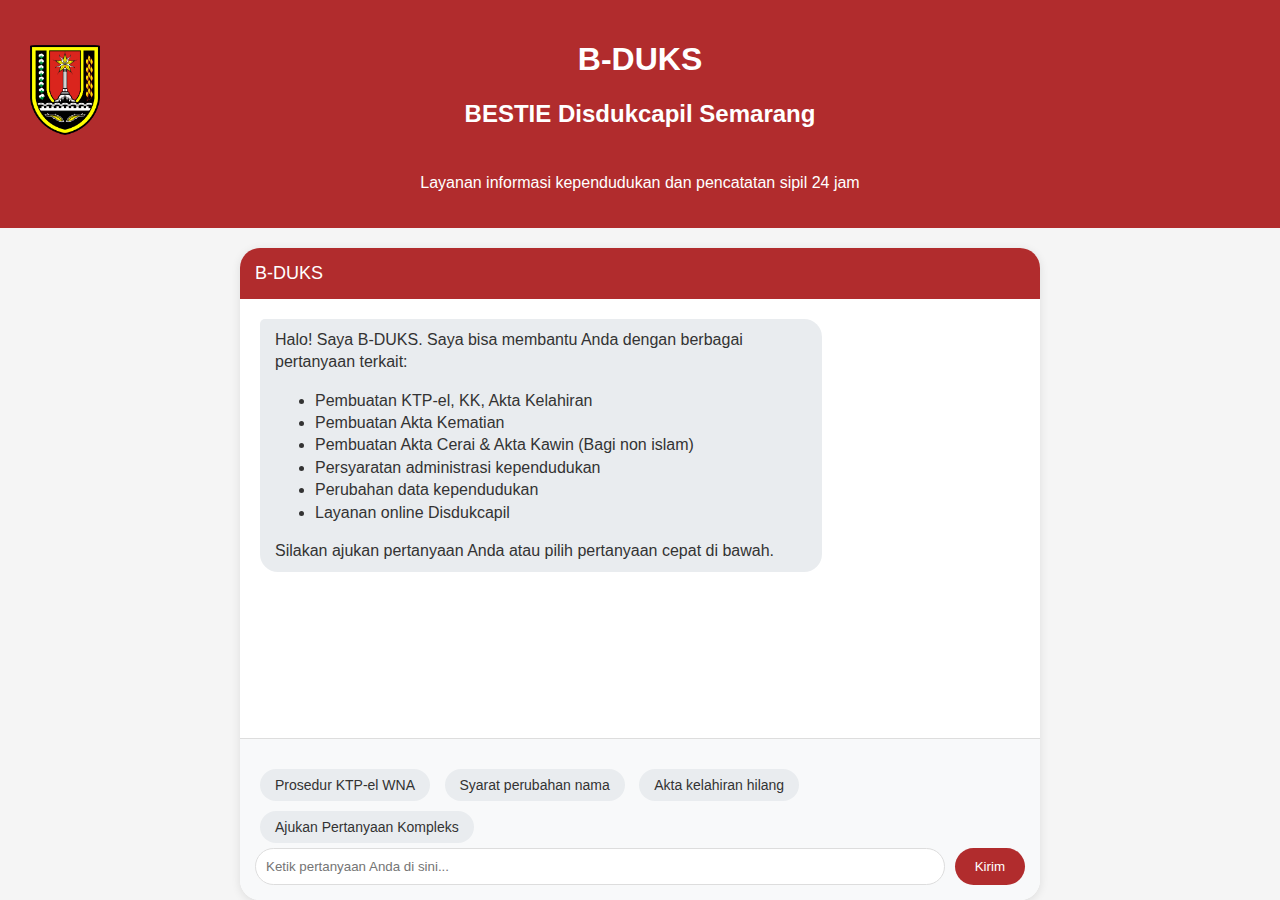
<file: chatbot.html>
<!DOCTYPE html>
<html lang="id">
<head>
    <meta charset="UTF-8">
    <meta name="viewport" content="width=device-width, initial-scale=1.0">
    <title>Besti Disdukcapil Semarang</title>
    <style>
        body {
            font-family: 'Segoe UI', Tahoma, Geneva, Verdana, sans-serif;
            margin: 0;
            padding: 0;
            background-color: #f5f5f5;
            color: #333;
            display: flex;
            flex-direction: column;
            height: 100vh;
        }
        .header {
            background-color: #B12C2D;
            color: white;
            padding: 20px;
            text-align: center;
            margin-bottom: 20px;
            display: flex;
            flex-direction: column;
            align-items: center;
        }
        .header-content {
            display: flex;
            align-items: center;
            justify-content: center;
            gap: 20px;
            margin-bottom: 10px;
        }
        .logo {
            width: 90px;
            height: 90px;
            object-fit: contain;
            border-radius: 20px;
            /* background-color: white; */
            padding: 5px;
            position:absolute;
            left: 15px;
            top: 10%;
            transform: translateY(-50%);
        }
        .chat-container {
            max-width: 800px;
            margin: 0 auto;
            background: white;
            border-radius: 20px;
            box-shadow: 0 2px 10px rgba(0,0,0,0.1);
            overflow: hidden;
            flex: 1;
            display: flex;
            flex-direction: column;
            height: calc(100vh - 180px);
        }
        .chat-header {
            background-color: #B12C2D;
            color: white;
            padding: 15px;
            font-size: 18px;
        }
        .chat-messages {
            flex: 1;
            overflow-y: auto;
            padding: 20px;
        }
        .message {
            margin-bottom: 15px;
            padding: 10px 15px;
            border-radius: 18px;
            max-width: 70%;
            line-height: 1.4;
        }
        .bot-message {
            background-color: #e9ecef;
            border-top-left-radius: 5px;
            margin-right: auto;
        }
        .user-message {
            background-color: #EE726E;
            color: white;
            border-top-right-radius: 5px;
            margin-left: auto;
            text-align: right;
            display: inline-block;
        }
        .input-container {
            padding: 15px;
            background-color: #f8f9fa;
            border-top: 1px solid #ddd;
        }
        .input-area {
            display: flex;
        }
        #user-input {
            flex: 1;
            padding: 10px;
            border: 1px solid #ddd;
            border-radius: 20px;
            outline: none;
        }
        #send-button {
            background-color: #B12C2D;
            color: white;
            border: none;
            border-radius: 20px;
            padding: 10px 20px;
            margin-left: 10px;
            cursor: pointer;
        }
        #send-button:hover {
            background-color: #EE726E;
        }
        .quick-questions {
            padding: 10px 0 0 0;
        }
        .quick-question {
            display: inline-block;
            background-color: #e9ecef;
            padding: 8px 15px;
            margin: 5px;
            border-radius: 20px;
            cursor: pointer;
            font-size: 14px;
        }
        .quick-question:hover {
            background-color: #EE726E;
        }
        .complex-form {
            padding: 20px;
            background-color: #f8f9fa;
            display: none;
        }
    </style>
</head>
<body>
    <div class="header">
        <div class="header-content">
            <img src="img/logosmg.png"alt="logosmg" class="logo">
            <div class="header-text">
                <h1>B-DUKS</h1>
                <h2>BESTIE Disdukcapil Semarang</h2>
            </div>
        </div>
        <p>Layanan informasi kependudukan dan pencatatan sipil 24 jam</p>
    </div>

    <div class="chat-container">
        <div class="chat-header">
            B-DUKS 
        </div>
        <div class="chat-messages" id="chat-messages">
            <div class="message bot-message">
                Halo! Saya B-DUKS. Saya bisa membantu Anda dengan berbagai pertanyaan terkait:
                <ul>
                    <li>Pembuatan KTP-el, KK, Akta Kelahiran</li>
                    <li>Pembuatan Akta Kematian</li>
                    <li>Pembuatan Akta Cerai & Akta Kawin (Bagi non islam)</li>
                    <li>Persyaratan administrasi kependudukan</li>
                    <li>Perubahan data kependudukan</li>
                    <li>Layanan online Disdukcapil</li>
                </ul>
                Silakan ajukan pertanyaan Anda atau pilih pertanyaan cepat di bawah.
            </div>
        </div>
        
        <div class="input-container">
            <div class="quick-questions">
                <div class="quick-question" onclick="askQuickQuestion('Bagaimana prosedur pembuatan KTP-el untuk WNA?')">Prosedur KTP-el WNA</div>
                <div class="quick-question" onclick="askQuickQuestion('Apa syarat perubahan nama di KK?')">Syarat perubahan nama</div>
                <div class="quick-question" onclick="askQuickQuestion('Bagaimana cara melaporkan akta kelahiran yang hilang?')">Akta kelahiran hilang</div>
                <div class="quick-question" onclick="showComplexForm()">Ajukan Pertanyaan Kompleks</div>
            </div>
            
            <div class="input-area">
                <input type="text" id="user-input" placeholder="Ketik pertanyaan Anda di sini...">
                <button id="send-button" onclick="sendMessage()">Kirim</button>
            </div>
            
            <div class="complex-form" id="complex-form">
                <h3>Formulir Pertanyaan Kompleks</h3>
                <p>Untuk pertanyaan yang membutuhkan analisis mendetail, silakan isi formulir berikut:</p>
                
                <label for="question-type">Jenis Pertanyaan:</label>
                <select id="question-type" class="form-control">
                    <option value="">-- Pilih Jenis --</option>
                    <option value="ktp">KTP-el</option>
                    <option value="kk">Kartu Keluarga</option>
                    <option value="akta">Akta Catatan Sipil</option>
                    <option value="perubahan">Perubahan Data</option>
                    <option value="lainnya">Lainnya</option>
                </select>
                
                <label for="question-detail">Detail Pertanyaan:</label>
                <textarea id="question-detail" rows="4" placeholder="Jelaskan pertanyaan Anda secara detail termasuk kronologis jika diperlukan..."></textarea>
                
                <label for="user-email">Email (untuk notifikasi jawaban):</label>
                <input type="email" id="user-email" placeholder="email@contoh.com">
                
                <button onclick="submitComplexQuestion()" style="margin-top: 10px;">Kirim Pertanyaan</button>
                <button onclick="hideComplexForm()" style="margin-top: 10px; background-color: #6c757d;">Batal</button>
            </div>
        </div>
    </div>

    <script>
        function sendMessage() {
            const userInput = document.getElementById('user-input');
            const message = userInput.value.trim();
            
            if (message !== '') {
                addUserMessage(message);
                userInput.value = '';
                
                // Simulate bot thinking
                setTimeout(() => {
                    const botResponse = generateBotResponse(message);
                    addBotMessage(botResponse);
                }, 1000);
            }
        }
        
        function addUserMessage(message) {
            const chatMessages = document.getElementById('chat-messages');
            const messageDiv = document.createElement('div');
            messageDiv.className = 'message user-message';
            messageDiv.textContent = message;
            chatMessages.appendChild(messageDiv);
            scrollToBottom();
        }
        
        function addBotMessage(message) {
            const chatMessages = document.getElementById('chat-messages');
            const messageDiv = document.createElement('div');
            messageDiv.className = 'message bot-message';
            messageDiv.innerHTML = message;
            chatMessages.appendChild(messageDiv);
            scrollToBottom();
        }
        
        function scrollToBottom() {
            const chatMessages = document.getElementById('chat-messages');
            chatMessages.scrollTop = chatMessages.scrollHeight;
        }
        
        function askQuickQuestion(question) {
            addUserMessage(question);
            
            setTimeout(() => {
                const botResponse = generateBotResponse(question);
                addBotMessage(botResponse);
            }, 800);
        }
        
        function showComplexForm() {
            document.getElementById('complex-form').style.display = 'block';
            scrollToBottom();
        }
        
        function hideComplexForm() {
            document.getElementById('complex-form').style.display = 'none';
        }
        
        function submitComplexQuestion() {
            const questionType = document.getElementById('question-type').value;
            const questionDetail = document.getElementById('question-detail').value.trim();
            const userEmail = document.getElementById('user-email').value.trim();
            
            if (questionDetail === '') {
                alert('Silakan isi detail pertanyaan Anda');
                return;
            }
            
            const fullQuestion = `[Pertanyaan Kompleks - ${questionType || 'Umum'}] ${questionDetail}`;
            addUserMessage(fullQuestion);
            
            hideComplexForm();
            
            setTimeout(() => {
                addBotMessage(`Terima kasih atas pertanyaan kompleks Anda. Pertanyaan Anda telah direkam dengan detail sebagai berikut:<br><br>
                    <strong>Jenis:</strong> ${questionType || 'Tidak ditentukan'}<br>
                    <strong>Detail:</strong> ${questionDetail}<br><br>
                    Tim ahli kami akan menganalisis pertanyaan Anda dan akan menghubungi Anda melalui email ${userEmail || 'yang Anda daftarkan'} dalam waktu 1-3 hari kerja.`);
                
                console.log('Complex question submitted:', {questionType, questionDetail, userEmail});
            }, 1500);
        }
        
        function generateBotResponse(userMessage) {
            const lowerMessage = userMessage.toLowerCase();
            
            if (lowerMessage.includes('wna') || lowerMessage.includes('asing')) {
                    return `Untuk pembuatan KTP-el Warga Negara Asing (WNA) di Semarang, berikut persyaratannya:<br><br>
                    1. Fotokopi paspor dan KITAS/KITAP yang masih berlaku<br>
                    2. Surat keterangan domisili dari kelurahan<br>
                    3. Surat nikah/buku nikah (jika sudah menikah dengan WNI)<br>
                    4. Mengisi formulir permohonan<br>
                    Proses dapat dilakukan di Kantor Disdukcapil Kota Semarang dengan membuat janji terlebih dahulu melalui aplikasi Jaga Warga atau website <a href="https://sidnok.semarangkota.go.id//ktp-wna" target="_blank" style="color: #0056b3; text-decoration: underline;">Si D'Nok</a><br>`;
                } else if (lowerMessage.includes('baru') || lowerMessage.includes('elektronik'))  {
                    return `Untuk perekaman KTP-el baru untuk WNI, persyaratannya adalah:<br><br>
                    1. Berusia minimal 17 tahun atau sudah menikah<br>
                    2. Membawa KK asli<br>
                    3. Surat pengantar dari RT/RW<br>
                    4. Fotokopi akta kelahiran<br>
                    Proses cetak KTP-el bisa dilakukan sehari setelah perekaman data. Anda bisa mengajukan di kelurahan setempat atau langsung ke Kantor Disdukcapil.`;
                } else if (lowerMessage.includes('rusak') || lowerMessage.includes('ganti') || lowerMessage.includes('ktp')) {
                    return `Untuk Pembuatan KTP-el baru karena ada perubahan data, persyaratannya adalah:<br><br>
                    1. KTP-el lama atau rusak <br>
                    2. KK yang sudah diperbarui data nya (jika ada perubahan data)<br>
                    3. Surat kehilangan dari kepolisian (jika KTP-el hilang)<br>
                    4. Surat keterangan pindah datang (jika terjadi pindah datang)<br>
                    5. Datang langsung ke kantor dinas atau TPDK terdekat<br>
                    Proses pembuatan KTP-el bisa ditunggu apabila blanko KTP-el tersedia.`;
                }
    else if (lowerMessage.includes('kk') || lowerMessage.includes('kartu keluarga') || lowerMessage.includes('kartu keluarga')) {
    if (lowerMessage.includes('baru') || lowerMessage.includes('buat') || lowerMessage.includes('pembuatan')) {
        return `Untuk pembuatan Kartu Keluarga baru/pisah Kartu Keluarga, persyaratannya adalah:<br><br>
        1. Surat nikah/akta perkawinan (bagi yang sudah menikah)<br>
        2. KTP asli suami dan istri<br>
        3. Surat keterangan pindah (jika berasal dari luar kota)<br>
        4. Surat pengantar dari RT/RW setempat<br>
        5. Fotokopi akta kelahiran anak (jika ada)<br>
        6. Surat Pernyataan Rumah Milik Sendiri<br>
        <a href="https://drive.google.com/file/d/1s6vTXBMTIJJMlkFLA2ctk-skRh4P9RYK/view" target="_blank" style="color: #0056b3; text-decoration: underline;">7. Surat Pernyataan Alamat Digunakan Dalam Administrasi Kependudukan( apabila kontrak )</a><br><br>
        <strong>Prosedur:</strong><br>
        - Pengajuan melalui Si D'Nok<br>
        - Membuat akun Si D'Nok (bagi yang belum memiliki akun)<br>
        - Pengajuan Kedatangan (jika berasal dari luar kota dan luar kecamatan)<br>
        - Pengajuan Perubahan Biodata KK (jika alamat masih sama)<br>
        - Mengisi formulir permohonan perubahan data (jika ada perubahan)<br>
        - Proses selesai dalam 3-5 hari kerja<br>
        - Jika proses selesai akan mendapat email verifikasi dan barcode untuk cetak KK baru<br>

        <a href="https://disdukcapil.semarangkota.go.id/layanan/kk" target="_blank" style="color: #0056b3; text-decoration: underline;">Info lebih lanjut</a>`;
    }
    else if (lowerMessage.includes('perubahan') || lowerMessage.includes('ubah') || lowerMessage.includes('ganti')) {
        return `Untuk perubahan data di Kartu Keluarga, berikut persyaratannya:<br><br>
        1. Formulir permohonan perubahan data<br>
        2. KK asli yang masih berlaku<br>
        3. Dokumen pendukung sesuai perubahan:<br>
           - Akta nikah/Akta cerai untuk perubahan status perkawinan<br>
           - Ijazah untuk perubahan pendidikan<br>
           - Akta kelahiran untuk perubahan nama ibu/bapak atau perubahan nama sesuai akta<br>
           - SK pekerjaan untuk perubahan pekerjaan<br>
        4. KTP asli pemohon<br>
        5. Surat pengantar dari kelurahan<br><br>
        <strong>Prosedur Pengajuan:</strong><br>
        - Pengajuan melalui Si D'Nok<br>
        - Membuat akun Si D'Nok (bagi yang belum memiliki akun)<br>
        - Pengajuan perubahan biodata KK<br>
        - Mengisi semua data yang diminta pada website Si D'Nok<br>
        - Upload semua dokumen pendukung (wajib dokumen asli)<br>
        - Proses memakan waktu estimasi 1-5 hari kerja<br>
        - Jika proses selesai akan mendapat email verifikasi dan barcode untuk cetak KK<br><br>
        Layanan Online Si D'Nok dapat diakses melalui <a href="https://sidnok.semarangkota.go.id/" target="_blank" style="color: #0056b3; text-decoration: underline;">Website Si D'Nok</a> atau melalui <a href="https://play.google.com/store/apps/details?id=semarangkota.sidnok" target="_blank" style="color: #0056b3; text-decoration: underline;">Aplikasi Si D'Nok</a>`;
        
    }
    else if (lowerMessage.includes('hilang') || lowerMessage.includes('rusak')) {
        return `Untuk mengurus KK hilang/rusak:<br><br>
        1. Membuat surat kehilangan di kepolisian (jika hilang)<br>
        2. Fotokopi KK yang rusak (jika masih ada)<br>
        3. KTP asli kepala keluarga<br>
        4. Pengajuan KK baru di Si D'Nok atau IKD (jika KK masih yang lama atau belum barcode)<br>
        5. Cetak ulang melalui IKD (jika KK sudah barcode)<br><br>
        <strong>Prosedur Pengajuan IKD</strong><br>
        - Download dan buat akun IKD (jika belum punya akun)<br>
        - Aktivasi IKD datang langsung ke Kantor Dinas atau TPDK terdekat diwilayah Kota Semarang pada jam kerja<br>
        - Pengajuan KK baru di bagian pelayanan, proses pengajuan memakan waktu estimasi 1-5 hari kerja (jika kk belum barcode)<br>
        - Cetak KK baru melalui Dokumenku, lalu bagikan dan akan muncul barcode untuk cetak KK dimesin ADM di Kantor (jika KK sudah barcode)<br>
        Note : Aktivasi IKD harus dilakukan yang bersangkutan langsung, dan dapat diakses melalui <a href="https://play.google.com/store/apps/details?id=gov.dukcapil.mobile_id" target="_blank" style="color: #0056b3; text-decoration: underline;">Aplikasi IKD</a><br><br>
        <strong>Prosedur Pengajuan Si D'Nok</strong><br>
         - Pengajuan melalui Si D'Nok<br>
         - Membuat akun Si D'Nok (bagi yang belum memiliki akun)<br>
         - Pengajuan perubahan biodata KK<br>
         - Mengisi semua data yang diminta pada website Si D'Nok<br>
         - Upload semua dokumen pendukung (wajib dokumen asli)<br>
         - Proses memakan waktu estimasi 1-5 hari kerja<br>
         - Jika proses selesai akan mendapat email verifikasi dan barcode untuk cetak KK<br><br>
         Layanan Online Si D'Nok dapat diakses melalui <a href="https://sidnok.semarangkota.go.id/" target="_blank" style="color: #0056b3; text-decoration: underline;">Website Si D'Nok</a> atau melalui <a href="https://play.google.com/store/apps/details?id=semarangkota.sidnok" target="_blank" style="color: #0056b3; text-decoration: underline;">Aplikasi Si D'Nok</a>`;
    }
    else {
        return `Informasi umum tentang Kartu Keluarga:<br><br>
        - Dokumen penting yang memuat data seluruh anggota keluarga<br>
        - Wajib dimiliki setiap keluarga di Indonesia<br>
        - Harus diperbarui ketika ada perubahan data keluarga<br><br>
        <strong>Layanan terkait:</strong><br>
        1. <a href="#" onclick="askQuickQuestion('Bagaimana cara membuat KK baru?')">Pembuatan KK Baru</a><br>
        2. <a href="#" onclick="askQuickQuestion('Apa syarat perubahan KK?')">Perubahan Data KK</a><br>
        3. <a href="#" onclick="askQuickQuestion('Bagaimana jika KK hilang?')">Kehilangan KK</a>`;
    }
}
             else if (lowerMessage.includes('hilang') || lowerMessage.includes('rusak')) {
                 
                    return `Untuk melaporkan akta kelahiran yang hilang/rusak dan mengurus duplikat, berikut prosedurnya:<br><br>
                    1. Membuat surat kehilangan di kepolisian<br>
                    2. Fotokopi akta kelahiran (jika ada)<br>
                    3. Fotokopi KK dan KTP orang tua<br>
                    4. Surat pengantar dari kelurahan<br>
                    5. Mengisi formulir permohonan duplikat<br><br>
                    Biaya pengurusan sekitar Rp50.000-Rp100.000 tergantung tingkat kerusakan dokumen. Proses memakan waktu 7-14 hari kerja.`;
            }
            else if (lowerMessage.includes('akta') || lowerMessage.includes('kelahiran')) {
                    return `Untuk membuat akta kelahiran baru, persyaratan dokumennya adalah:<br><br>
                    1. Surat keterangan kelahiran dari dokter/bidan/rumah sakit<br>
                    2. KK asli orang tua<br>
                    3. KTP asli kedua orang tua<br>
                    4. Surat nikah/akta perkawinan orang tua<br>
                    5. Surat pengantar dari RT/RW<br>
                    6. KTP saksi<br>
                    7. Surat pernyataan anak ibu (jika anak ibu atau kawin belum tercatat)<br>
                    <strong>Prosedur Pembuatan Akta Kelahiran</strong><br>
                    - Pengajuan melalui SI D'Nok<br>
                    - Yang melakukan pengajuan harus orang tua bayi, jika anak ibu maka harus ibu kandungnya sendiri<br>
                    - Membuat akun Si D'Nok (jika belum memiliki akun)<br>
                    - Pengajuan Pelayanan Akta kelahiran<br>
                    - Upload semua dokumen yang diperlukan (wajib asli, discan atau difoto)<br>
                    - Upload Buku nikah lembar pertama, kedua, dan ketiga (bagi yang ber agama islam)<br><br>
                    <strong>Estimasi Verifikasi :</strong> 1-5 hari kerja, setelah proses selesai akan mendapat email verifikasi dan 3 barcode yang berisi KK baru, Akta kelahiran, dan KIA dicetak di mesin ADM di kantor dinas atau TPDK terdekat<br><br>`;
                }
             else if (lowerMessage.includes('online') || lowerMessage.includes('daring')) {
                return `Disdukcapil Semarang menyediakan beberapa layanan online melalui:<br><br>
                1. <strong>Website Resmi</strong>: <a href="https://disdukcapil.semarangkota.go.id" target="_blank" style="color: #0056b3; text-decoration: underline;">disdukcapil.semarangkota.go.id</a><br>
                - Permohonan dokumen kependudukan<br>
                - Cek status pengajuan<br>
                - Pengaduan layanan<br><br>
                2. <strong>Aplikasi Jaga Warga</strong>:<br>
                - Janji temu pelayanan<br>
                - Notifikasi status dokumen<br>
                - Informasi persyaratan<br><br>
                3. <strong>WhatsApp Service</strong>: <a href="https://wa.me/628112657890" target="_blank" style="color: #0056b3; text-decoration: underline;">0811-265-7890</a><br>
                - Konsultasi cepat<br>
                - Pengiriman dokumen pendukung`;
            } else {
                return `Maaf, saya tidak sepenuhnya memahami pertanyaan Anda. Berikut beberapa informasi yang mungkin membantu:<br><br>
                1. Jam layanan Disdukcapil Semarang: Senin-Jumat pukul 08.00-15.00 WIB<br>
                2. Lokasi: <a href="https://maps.google.com/maps?q=Jl.+Pemuda+No.+148,+Semarang" target="_blank" style="color: #0056b3; text-decoration: underline;">Jl. Pemuda No. 148, Semarang</a><br>
                3. Nomor telepon: (024) 1234567<br>
                4. Email: <a href="mailto:disdukcapil@semarangkota.go.id" style="color: #0056b3; text-decoration: underline;">disdukcapil@semarangkota.go.id</a><br><br>
                Untuk pertanyaan lebih spesifik, silakan ajukan pertanyaan lebih detail atau gunakan formulir pertanyaan kompleks.`;
            }
        
        
            const input = document.getElementById('user-input');
input.onkeydown = function(e) {
    if (e.keyCode === 13) { // KeyCode untuk Enter
        e.preventDefault();
        sendMessage();
    }
        };
    }
    </script>
</body>
</html>
</file>
